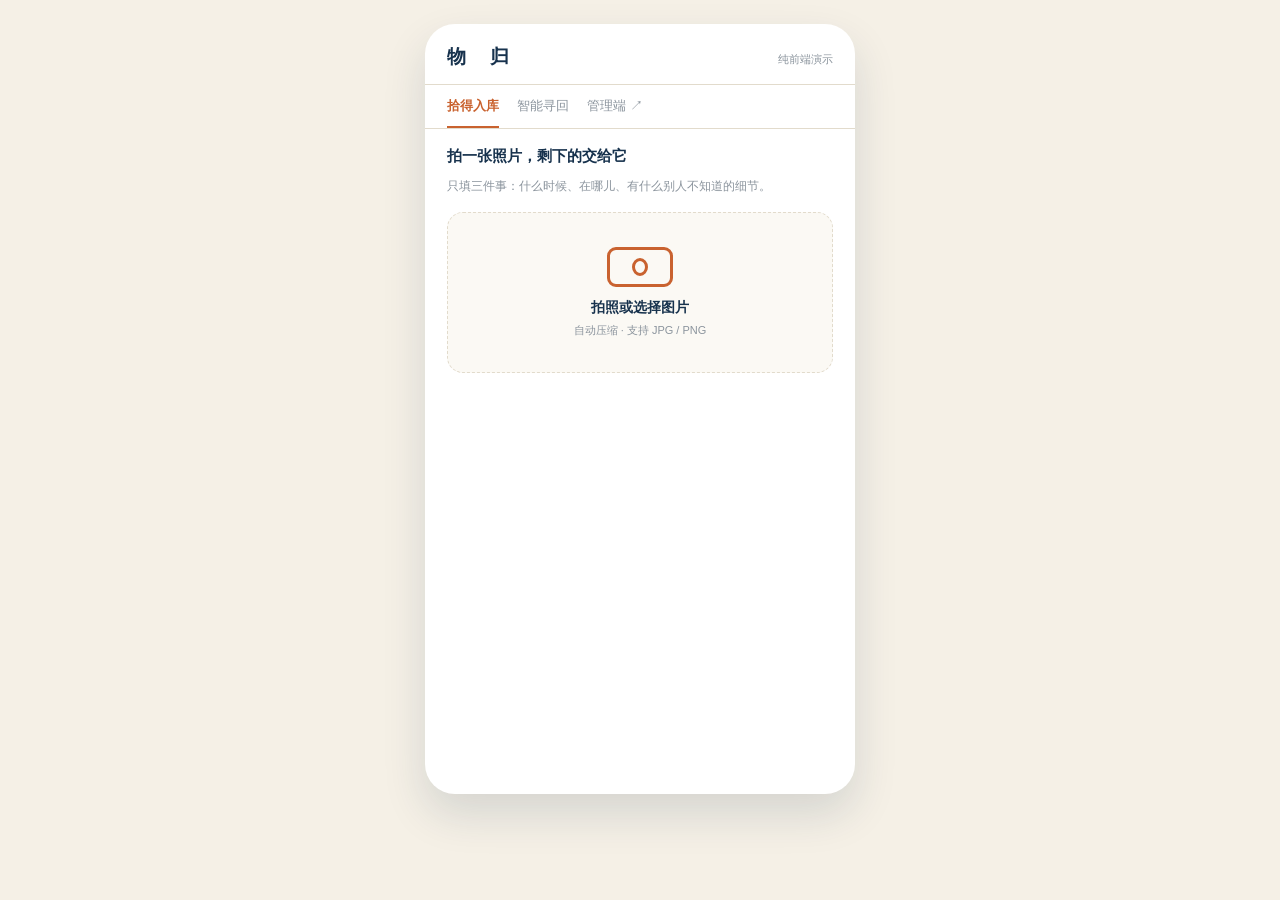
<file: docs/index.html>
<!DOCTYPE html>
<html lang="zh-CN">
<head>
<meta charset="utf-8">
<meta name="viewport" content="width=device-width, initial-scale=1, viewport-fit=cover">
<title>物归 · 校园失物智能招领</title>
<link rel="stylesheet" href="app.css">
</head>
<body>
<div class="phone">
  <div class="topbar">
    <h1>物　归</h1>
    <span class="mode" id="mode">连接中…</span>
  </div>
  <nav class="tabbar">
    <a href="#/post" data-tab="post">拾得入库</a>
    <a href="#/find" data-tab="find">智能寻回</a>
    <a href="admin.html" target="_blank">管理端 ↗</a>
  </nav>
  <main id="view"></main>
</div>
<div id="toast"></div>

<script>
const $ = (s, r = document) => r.querySelector(s);
const esc = s => String(s == null ? "" : s).replace(/[&<>"']/g, c =>
  ({ "&": "&amp;", "<": "&lt;", ">": "&gt;", '"': "&quot;", "'": "&#39;" }[c]));

const state = { image: "", mode: "mock", claimId: null, itemId: null };

async function api(path, body) {
  // 静态部署（GitHub Pages）时，engine.js 会提供纯前端实现
  if (window.ENGINE) return window.ENGINE.handle(path, body === undefined ? null : body);
  const opt = body === undefined ? {} : {
    method: "POST", headers: { "Content-Type": "application/json" },
    body: JSON.stringify(body)
  };
  const res = await fetch(path, opt);
  const data = await res.json().catch(() => ({ ok: false, error: "返回不是 JSON" }));
  if (!res.ok || data.ok === false) throw new Error(data.error || ("HTTP " + res.status));
  return data;
}

let toastTimer;
function toast(msg, bad) {
  const t = $("#toast");
  t.textContent = msg;
  t.className = "show" + (bad ? " bad" : "");
  clearTimeout(toastTimer);
  toastTimer = setTimeout(() => (t.className = ""), 2600);
}

/* ---------------- 路由 ---------------- */
window.addEventListener("hashchange", render);
window.addEventListener("load", async () => {
  try {
    const h = await api("/api/health");
    state.mode = h.mode;
    $("#mode").textContent = h.mode === "real" ? "模型模式"
      : h.mode === "demo" ? "纯前端演示" : "规则兜底模式";
    $("#mode").title = h.mode === "real"
      ? "已配置 DashScope，识别与匹配走真实模型"
      : h.mode === "demo"
        ? "静态演示版：规则引擎运行在浏览器里，数据存在本地"
        : "未配置 API Key，使用规则实现，断网也能演示";
  } catch (e) {
    $("#mode").textContent = "离线";
  }
  render();
});

function render() {
  const hash = location.hash || "#/post";
  const tab = hash.startsWith("#/find") ? "find" : hash.startsWith("#/verify") ? "find" : "post";
  document.querySelectorAll("[data-tab]").forEach(a =>
    a.classList.toggle("active", a.dataset.tab === tab));

  const m = hash.match(/^#\/verify\/(\d+)/);
  if (m) return renderVerify(Number(m[1]));
  if (hash.startsWith("#/find")) return renderFind();
  return renderPost();
}

/* ---------------- 视图一：拾得入库 ---------------- */
function renderPost() {
  $("#view").innerHTML = `
    <h2 class="step">拍一张照片，剩下的交给它</h2>
    <p class="lead">只填三件事：什么时候、在哪儿、有什么别人不知道的细节。</p>
    <div id="uploadArea">
      <div class="drop" id="drop">
        <div class="cam"></div>
        <p>拍照或选择图片</p>
        <small>自动压缩 · 支持 JPG / PNG</small>
      </div>
      <input type="file" id="file" accept="image/*" hidden>
    </div>
    <div id="formArea"></div>
  `;

  $("#drop").onclick = () => $("#file").click();
  $("#file").onchange = e => handleFile(e.target.files[0]);

  const drop = $("#drop");
  ["dragover", "dragenter"].forEach(ev => drop.addEventListener(ev, e => {
    e.preventDefault(); drop.style.borderColor = "#C9622F";
  }));
  ["dragleave", "drop"].forEach(ev => drop.addEventListener(ev, e => {
    e.preventDefault(); drop.style.borderColor = "";
  }));
  drop.addEventListener("drop", e => {
    const f = e.dataTransfer.files[0];
    if (f) handleFile(f);
  });
}

async function handleFile(file) {
  if (!file) return;
  const reader = new FileReader();
  reader.onload = async () => {
    state.image = reader.result;
    $("#uploadArea").innerHTML =
      `<img class="preview" src="${reader.result}" alt="预览">
       <p class="note">图片已就绪，正在识别…</p>`;
    try {
      const r = await api("/api/parse", { image: reader.result });
      showForm(r.fields);
      if (r.fields.fallback) toast("未识别到模型结果，已预填示例字段，请手动确认");
    } catch (e) {
      toast(e.message, true);
      showForm({ subject: "", brand: "unknown", color: "", features: [] });
    }
  };
  reader.readAsDataURL(file);
}

function showForm(f) {
  const now = new Date();
  const local = new Date(now.getTime() - now.getTimezoneOffset() * 60000)
    .toISOString().slice(0, 16);
  const opts = ["耳机", "水杯", "保温杯", "雨伞", "校园卡", "充电宝", "钥匙",
                "笔记本", "鼠标", "数据线", "眼镜", "其他"];
  const optHtml = opts.map(o =>
    `<option value="${o}" ${o === f.subject ? "selected" : ""}>${o}</option>`).join("");

  $("#formArea").innerHTML = `
    <div class="card" style="margin-top:14px">
      <div class="card-head">
        <h3>AI 识别结果</h3>
        <span class="badge ghost">可编辑</span>
      </div>
      <div style="margin-top:12px">
        <div class="row2">
          <div class="field"><label>类别</label><select id="f-subject">${optHtml}</select></div>
          <div class="field"><label>品牌</label><input id="f-brand" value="${esc(f.brand || "unknown")}"></div>
        </div>
        <div class="row2">
          <div class="field"><label>颜色</label><input id="f-color" value="${esc(f.color || "")}"></div>
          <div class="field"><label>时间</label><input id="f-time" type="datetime-local" value="${local}"></div>
        </div>
        <div class="field"><label>地点</label><input id="f-place" placeholder="例如 3教101" value=""></div>
        <div class="field"><label>显著特征（用、分隔）</label>
          <input id="f-features" value="${esc((f.features || []).join("、"))}"></div>
        <div class="field"><label>隐藏特征（只有失主知道的细节，必填）</label>
          <textarea id="f-hidden" placeholder="例如：耳机盒背面有一张卡通猫贴纸"></textarea></div>
      </div>
      <div class="switch-row" style="margin-top:4px">
        <span>隐藏卡面姓名与学号</span>
        <div class="switch on" id="f-privacy"></div>
      </div>
      <button class="primary" id="publish" style="margin-top:14px">发布到失物库</button>
      <p class="note">发布后公开的只有类别、颜色、地点和时间；隐藏特征不会出现在任何列表里。</p>
    </div>
  `;

  $("#f-privacy").onclick = e => e.currentTarget.classList.toggle("on");
  $("#f-hidden").focus();
  $("#publish").onclick = publish;
}

async function publish() {
  const btn = $("#publish");
  const hidden = $("#f-hidden").value.trim();
  if (hidden.length < 4) return toast("请填写隐藏特征：这是后续核验的唯一凭据", true);

  const timeVal = $("#f-time").value;
  const found = timeVal ? timeVal.replace("T", " ") : "";
  btn.disabled = true;
  btn.textContent = "发布中…";
  try {
    const r = await api("/api/items", {
      subject: $("#f-subject").value,
      brand: $("#f-brand").value.trim() || "unknown",
      color: $("#f-color").value.trim(),
      features: $("#f-features").value.split(/[、,，]/).map(s => s.trim()).filter(Boolean),
      place: $("#f-place").value.trim(),
      found_at: found,
      hidden_feature: hidden,
      visibility: $("#f-privacy").classList.contains("on") ? "public_redacted" : "public",
      image: state.image
    });
    toast(`已入库 · 编号 #${r.item.id} · 状态：在库`);
    $("#formArea").innerHTML = `
      <div class="card soft" style="margin-top:14px">
        <h3 style="margin:0 0 6px">已发布 · #${r.item.id}</h3>
        <p class="meta">${esc(r.item.subject)} · ${esc(r.item.color)} · ${esc(r.item.place)}</p>
        <p class="note">去「智能寻回」用一句话试试能不能找回它。</p>
        <button class="ghost" onclick="location.hash='#/find'">去试试寻回</button>
      </div>`;
  } catch (e) {
    toast(e.message, true);
    btn.disabled = false;
    btn.textContent = "发布到失物库";
  }
}

/* ---------------- 视图二：智能寻回 ---------------- */
function renderFind() {
  $("#view").innerHTML = `
    <h2 class="step">丢东西了？用一句话说清楚</h2>
    <p class="lead">不用选分类、不用选时间。写清楚“什么时候、在哪儿、丢了什么”就够了。</p>
    <div class="field">
      <textarea id="q" placeholder="例如：昨天下午在 3 教丢了个白色无线耳机"></textarea>
    </div>
    <button class="primary" id="go">开始寻找</button>
    <div id="result"></div>
  `;
  $("#go").onclick = doSearch;
  $("#q").onkeydown = e => {
    if (e.key === "Enter" && (e.ctrlKey || e.metaKey)) doSearch();
  };
}

async function doSearch() {
  const q = $("#q").value.trim();
  if (q.length < 2) return toast("再多描述一点，比如“昨天在 3 教丢了白色耳机”", true);
  const btn = $("#go");
  btn.disabled = true; btn.textContent = "检索中…";
  try {
    const r = await api("/api/search", { query: q });
    const c = r.conditions || {};
    const chips = [
      c.subject, c.color, c.place,
      (c.time_from || "").slice(5, 16) + " 起"
    ].filter(Boolean);

    if (!r.candidates.length) {
      $("#result").innerHTML = `
        <div class="chips">${chips.map(x => `<span class="chip">${esc(x)}</span>`).join("")}</div>
        <div class="card soft"><h3 style="margin:0 0 6px">暂时没有对得上的条目</h3>
        <p class="note">试试补充品牌、颜色，或者放宽时间范围。</p></div>`;
    } else {
      $("#result").innerHTML = `
        <div class="chips">${chips.map(x => `<span class="chip">${esc(x)}</span>`).join("")}</div>
        ${r.candidates.map((c, i) => card(c, i === 0)).join("")}
        <p class="note">没找到？补充特征（贴纸 / 划痕 / 包装），或到管理端查看代管点的滞留物品。</p>`;
    }
  } catch (e) {
    toast(e.message, true);
  } finally {
    btn.disabled = false; btn.textContent = "开始寻找";
  }
}

function card(c, hot) {
  const conf = (c.conflicts || []).length
    ? `<span class="conflict">${esc(c.conflicts.join("、"))}</span>　` : "";
  return `
    <div class="card ${hot ? "hot" : ""}">
      <div class="card-head">
        <h3>${esc(c.subject)}${c.brand && c.brand !== "unknown" ? " · " + esc(c.brand) : ""}</h3>
        <span class="badge ${hot ? "accent" : ""}">匹配 ${c.score}%</span>
      </div>
      <p class="meta">${esc(c.place)} · ${esc(c.found_at)} · ${c.status === "in_store" ? "在库" : "已认领"}</p>
      <div class="reason"><b>推荐理由</b>${conf}${esc(c.reason)}</div>
      <button class="ghost" style="margin-top:10px"
        onclick="location.hash='#/verify/${c.id}'">申请认领 →</button>
    </div>`;
}

/* ---------------- 视图三：特征核验 ---------------- */
async function renderVerify(id) {
  state.itemId = id;
  $("#view").innerHTML = `<p class="lead">正在生成核验问题…</p>`;
  try {
    const r = await api(`/api/items/${id}/questions`);
    state.claimId = r.claim_id;
    $("#view").innerHTML = `
      <h2 class="step">回答三个问题，证明它是你的</h2>
      <p class="lead">问题来自拾得者留下的细节。答对 2 题、置信度过线，才会生成认领码。</p>
      ${r.questions.map((q, i) => `
        <div class="q">
          <span class="no">Q${i + 1}</span>
          <p>${esc(q.q)}</p>
          <textarea data-i="${i}" placeholder="用自己的话回答就行"></textarea>
        </div>`).join("")}
      <button class="primary" id="submit">提交核验</button>
      <div id="vres"></div>
    `;
    $("#submit").onclick = submitVerify;
  } catch (e) {
    $("#view").innerHTML = `<p class="lead">${esc(e.message)}</p>
      <button class="ghost" onclick="location.hash='#/find'">返回寻找</button>`;
  }
}

async function submitVerify() {
  const answers = [...document.querySelectorAll(".q textarea")].map(t => t.value.trim());
  if (answers.filter(Boolean).length === 0) return toast("至少回答一题", true);
  const btn = $("#submit");
  btn.disabled = true; btn.textContent = "判定中…";
  try {
    const r = await api("/api/verify", { claim_id: state.claimId, answers });
    if (r.passed) {
      $("#vres").innerHTML = `
        <div class="result-pass" style="margin-top:14px">
          <div style="font-size:12px;color:#2E7A72">核验通过 · 答对 ${r.correct}/3 · 置信度 ${r.confidence}</div>
          <div class="code">${esc(r.code)}</div>
          <div style="font-size:12px;color:#4E5A66;line-height:1.7">
            24 小时内到 <b>${esc((r.item || {}).place || "保管点")}</b> 出示认领码领取。<br>
            凭证一次性有效，管理员核销后即失效。
          </div>
        </div>`;
      btn.style.display = "none";
    } else {
      $("#vres").innerHTML = `
        <div class="result-fail" style="margin-top:14px">
          <b>${esc(r.message)}</b>
          <div style="font-size:12px;margin-top:8px;color:#8B3B2E">
            答对 ${r.correct}/3 · 置信度 ${r.confidence}（阈值：2 题且 ≥ 0.7）
          </div>
        </div>`;
      btn.disabled = false; btn.textContent = "再试一次";
    }
  } catch (e) {
    toast(e.message, true);
    btn.disabled = false; btn.textContent = "提交核验";
  }
}
</script>

<script src="engine.js"></script>
</body>
</html>
</file>
<file: docs/app.css>
:root {
  --ink: #17324D;
  --accent: #C9622F;
  --teal: #2E7A72;
  --gray: #4E5A66;
  --muted: #8B949D;
  --line: #E2DBCC;
  --paper: #FBF9F4;
  --cream: #F5F0E6;
  --danger: #B4402F;
}

* { box-sizing: border-box; }

body {
  margin: 0;
  padding: 24px 16px 48px;
  background: var(--cream);
  color: var(--ink);
  font-family: "Microsoft YaHei", "PingFang SC", "Hiragino Sans GB", sans-serif;
  -webkit-font-smoothing: antialiased;
}

.phone {
  width: 430px;
  max-width: 100%;
  margin: 0 auto;
  background: #fff;
  border-radius: 30px;
  box-shadow: 0 20px 44px rgba(23, 50, 77, .14);
  overflow: hidden;
  display: flex;
  flex-direction: column;
  min-height: 770px;
}

.topbar {
  display: flex;
  align-items: baseline;
  justify-content: space-between;
  padding: 20px 22px 14px;
  border-bottom: 1px solid var(--line);
}
.topbar h1 { margin: 0; font-size: 19px; letter-spacing: .14em; }
.topbar .mode { font-size: 11px; color: var(--muted); }

.tabbar {
  display: flex;
  gap: 18px;
  padding: 0 22px;
  border-bottom: 1px solid var(--line);
  font-size: 13px;
}
.tabbar a {
  color: var(--muted);
  text-decoration: none;
  padding: 12px 0 11px;
  border-bottom: 2px solid transparent;
}
.tabbar a.active { color: var(--accent); border-color: var(--accent); font-weight: 700; }

main { flex: 1; padding: 18px 22px 30px; overflow-y: auto; }

h2.step { font-size: 15px; margin: 0 0 10px; }
.lead { font-size: 12px; color: var(--muted); line-height: 1.7; margin: 0 0 16px; }

/* 上传区 */
.drop {
  border: 1.5px dashed var(--line);
  background: var(--paper);
  border-radius: 16px;
  padding: 34px 16px;
  text-align: center;
  cursor: pointer;
  transition: .15s;
}
.drop:hover { border-color: var(--accent); }
.drop .cam {
  width: 66px; height: 40px; margin: 0 auto 12px;
  border: 3px solid var(--accent); border-radius: 9px; position: relative;
}
.drop .cam::after {
  content: ""; position: absolute; inset: 8px 22px;
  border: 3px solid var(--accent); border-radius: 50%;
}
.drop p { margin: 0; font-size: 14px; font-weight: 700; }
.drop small { display: block; margin-top: 6px; color: var(--muted); font-size: 11px; }
.preview { width: 100%; border-radius: 16px; display: block; }

/* 卡片 */
.card {
  border: 1px solid var(--line);
  border-radius: 16px;
  padding: 16px;
  margin-bottom: 12px;
  background: #fff;
}
.card.hot { border: 2px solid var(--accent); }
.card.soft { background: var(--paper); border-color: #EDE7DA; }

.card-head { display: flex; justify-content: space-between; align-items: flex-start; gap: 10px; }
.card-head h3 { margin: 0; font-size: 14px; line-height: 1.5; }
.meta { margin: 6px 0 0; font-size: 11px; color: var(--muted); }

.badge {
  flex: none;
  font-size: 11px; font-weight: 700; color: #fff;
  background: var(--teal); border-radius: 20px; padding: 4px 10px;
}
.badge.accent { background: var(--accent); }
.badge.ghost { background: #EDE7DA; color: var(--ink); }

.reason {
  margin-top: 10px; padding: 10px 12px;
  background: var(--paper); border-radius: 10px; font-size: 11.5px;
  color: var(--gray); line-height: 1.65;
}
.reason b { color: var(--accent); display: block; margin-bottom: 2px; font-size: 10.5px; }
.conflict { color: var(--danger); }

/* 表单 */
.field { margin-bottom: 12px; }
.field label { display: block; font-size: 11px; color: var(--muted); margin-bottom: 5px; }
.field input, .field select, .field textarea {
  width: 100%; padding: 9px 11px; font-size: 13px; color: var(--ink);
  border: 1px solid var(--line); border-radius: 9px;
  font-family: inherit; background: #fff;
}
.field textarea { min-height: 74px; resize: vertical; line-height: 1.6; }
.field input:focus, .field select:focus, .field textarea:focus {
  outline: none; border-color: var(--accent);
}
.row2 { display: grid; grid-template-columns: 1fr 1fr; gap: 10px; }

.switch-row {
  display: flex; align-items: center; justify-content: space-between;
  background: #F7F1E7; border-radius: 12px; padding: 12px 14px; font-size: 12.5px;
}
.switch { width: 46px; height: 26px; border-radius: 13px; background: #D8D2C4; position: relative; cursor: pointer; transition: .18s; flex: none; }
.switch::after { content: ""; position: absolute; top: 3px; left: 3px; width: 20px; height: 20px; border-radius: 50%; background: #fff; transition: .18s; }
.switch.on { background: var(--teal); }
.switch.on::after { left: 23px; }

button.primary {
  width: 100%; padding: 14px; border: 0; border-radius: 26px;
  background: var(--ink); color: #fff; font-size: 15px; font-weight: 700;
  font-family: inherit; cursor: pointer; margin-top: 8px;
}
button.primary:disabled { background: #C9C2B3; cursor: not-allowed; }
button.accent { background: var(--accent); }
button.ghost {
  width: 100%; padding: 11px; border: 1px solid var(--line); border-radius: 22px;
  background: #fff; color: var(--ink); font-size: 13px; font-family: inherit; cursor: pointer;
}

.chips { display: flex; flex-wrap: wrap; gap: 7px; margin: 10px 0 14px; }
.chip {
  font-size: 11.5px; padding: 5px 11px; border-radius: 20px;
  background: #EDE7DA; color: var(--ink);
}
.chip.empty { background: #fff; border: 1px dashed var(--line); color: var(--muted); }

/* 核验 */
.q { border: 1px solid var(--line); border-radius: 14px; padding: 14px; margin-bottom: 12px; }
.q .no { display: inline-block; background: var(--ink); color: #fff; font-size: 10px; border-radius: 10px; padding: 2px 9px; margin-bottom: 8px; }
.q p { margin: 0 0 10px; font-size: 13px; font-weight: 700; line-height: 1.6; }
.q textarea { width: 100%; border: 1px solid var(--line); border-radius: 9px; padding: 9px; font-size: 12px; font-family: inherit; min-height: 58px; }

.result-pass { background: #EAF2F0; border-radius: 16px; padding: 18px; }
.result-pass .code { font-size: 32px; font-weight: 700; letter-spacing: .04em; margin: 6px 0; }
.result-fail { background: #FBEDE9; border-radius: 16px; padding: 18px; color: var(--danger); }

.note { font-size: 11px; color: var(--muted); margin-top: 10px; line-height: 1.7; }

/* toast */
#toast {
  position: fixed; left: 50%; bottom: 34px; transform: translateX(-50%) translateY(20px);
  background: var(--ink); color: #fff; font-size: 12.5px; padding: 11px 20px;
  border-radius: 22px; opacity: 0; pointer-events: none; transition: .22s; z-index: 99;
  max-width: 86vw;
}
#toast.show { opacity: 1; transform: translateX(-50%) translateY(0); }
#toast.bad { background: var(--danger); }

/* 管理端 */
.wide { width: 100%; max-width: 980px; margin: 0 auto; }
.panel { background: #fff; border-radius: 20px; box-shadow: 0 12px 30px rgba(23,50,77,.10); padding: 22px 24px; margin-bottom: 18px; }
table { width: 100%; border-collapse: collapse; font-size: 13px; }
th { text-align: left; font-size: 11px; color: var(--muted); font-weight: 400; padding: 8px 6px; border-bottom: 1.5px solid var(--ink); }
td { padding: 10px 6px; border-bottom: 1px solid var(--line); color: var(--gray); }
td.ink { color: var(--ink); font-weight: 700; }
.pill { font-size: 11px; padding: 3px 9px; border-radius: 12px; background: #EDE7DA; color: var(--ink); }
.pill.ok { background: #EAF2F0; color: var(--teal); }
.inline { display: flex; gap: 10px; }
.inline input { flex: 1; padding: 11px 13px; border: 1px solid var(--line); border-radius: 10px; font-size: 14px; font-family: inherit; }
.inline button { padding: 0 22px; border: 0; border-radius: 10px; background: var(--ink); color: #fff; font-size: 14px; font-family: inherit; cursor: pointer; }
.mono { font-family: Consolas, monospace; letter-spacing: .06em; }
.log { font-size: 12px; color: var(--gray); padding: 7px 0; border-bottom: 1px dashed var(--line); }
.log time { color: var(--muted); margin-right: 10px; }

@media (max-width: 480px) {
  body { padding: 0; }
  .phone { border-radius: 0; min-height: 100vh; box-shadow: none; }
}
</file>
